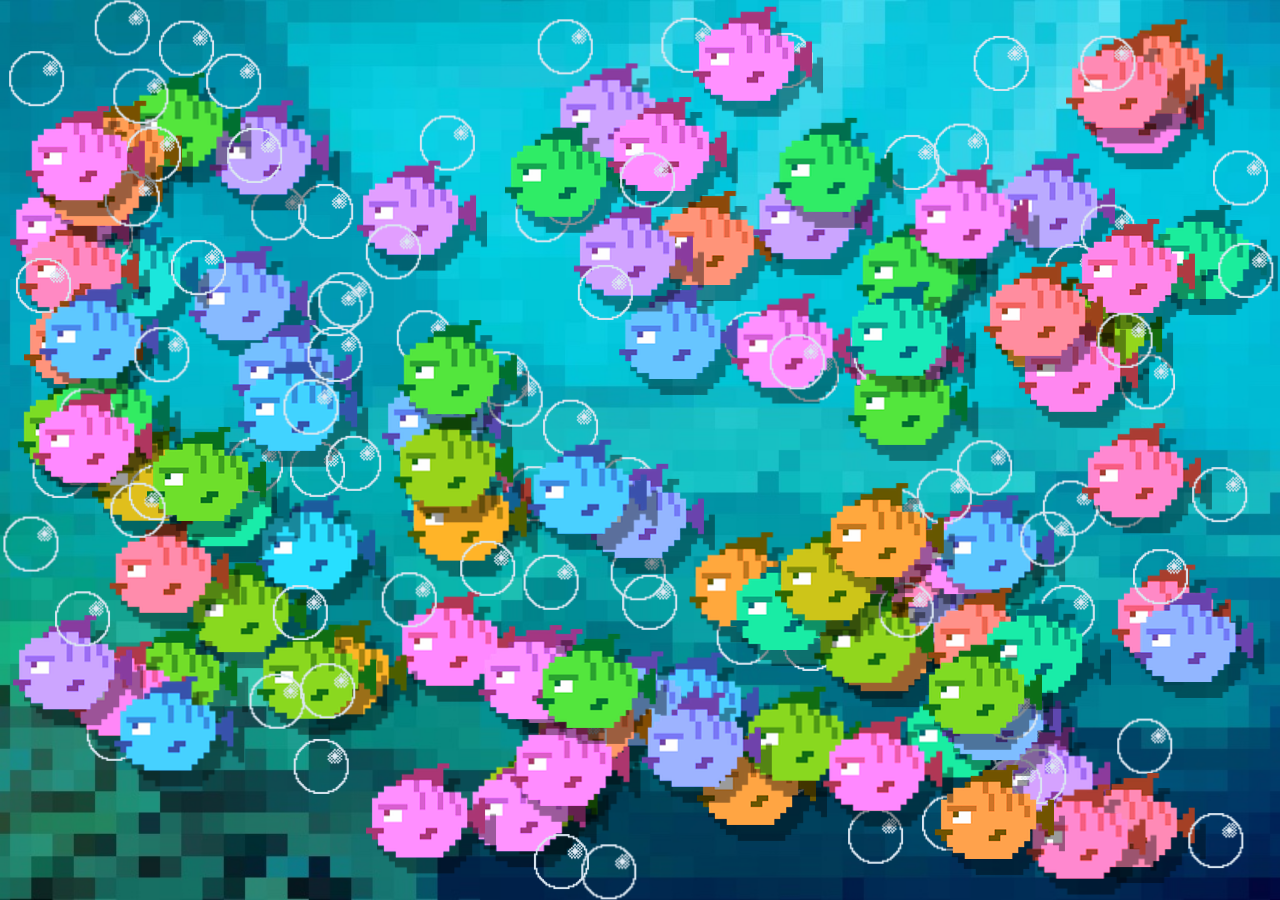
<file: CMTTHE04-Week1-oefening1/index.html>
<!DOCTYPE html>
<html>
  <head>
    <title>Pixel Aquarium Completed</title>
    <link rel="stylesheet" type="text/css" href="css/style.css">
  </head>
  <body>
    <game>
      <background></background>

    </game>

    <script src='js/main.js'></script>
  </body>
</html>
</file>
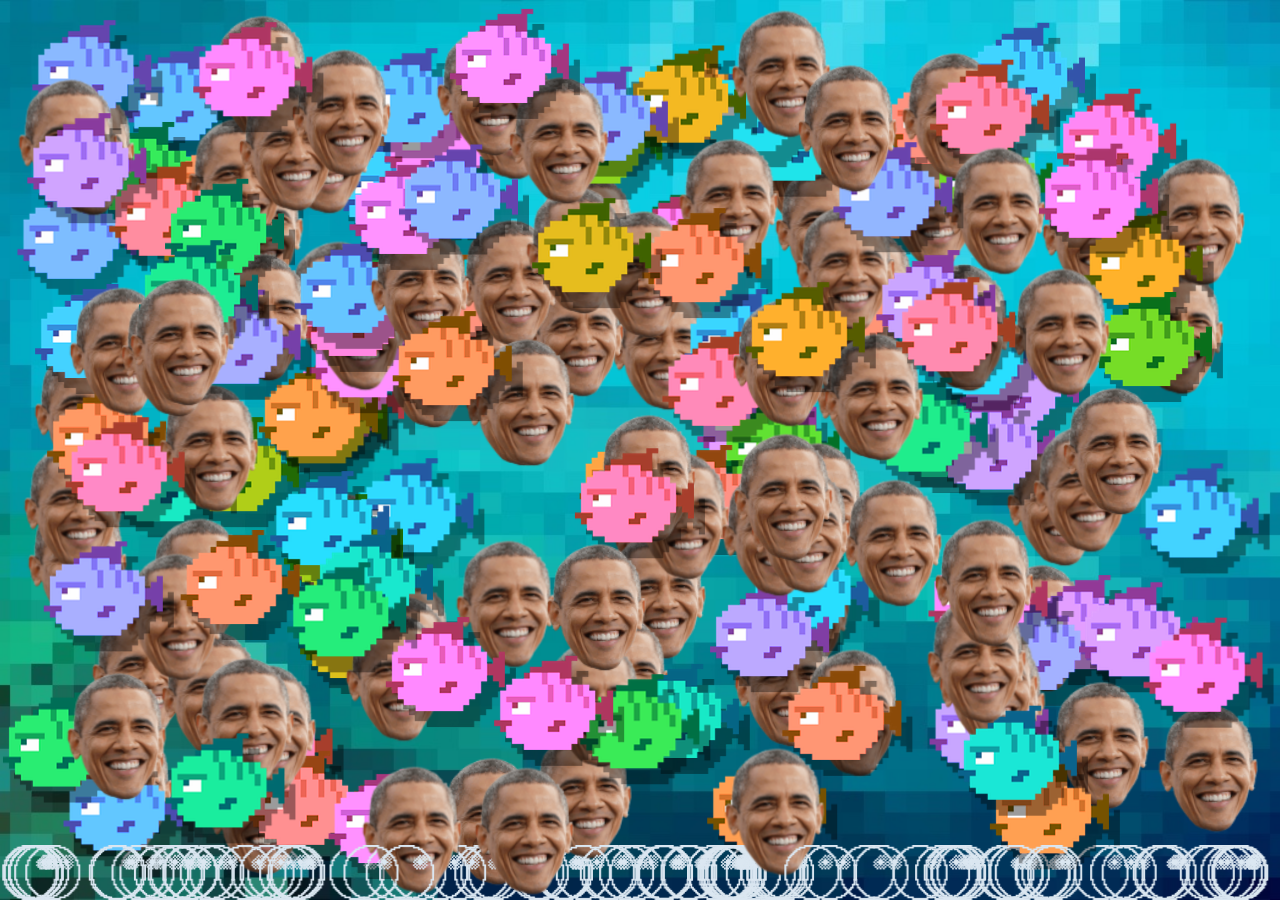
<file: CMTTHE04-Week2-oefening1/docs/index.html>
<!DOCTYPE html>
<html>
  <head>
    <title> TypeScript Demo </title>
    <link rel="stylesheet" type="text/css" href="css/style.css">
  </head>
  <body>
      <game>
        <background></background>
      </game>
      
      <script src='js/main.js'></script>
  </body>
</html>
</file>
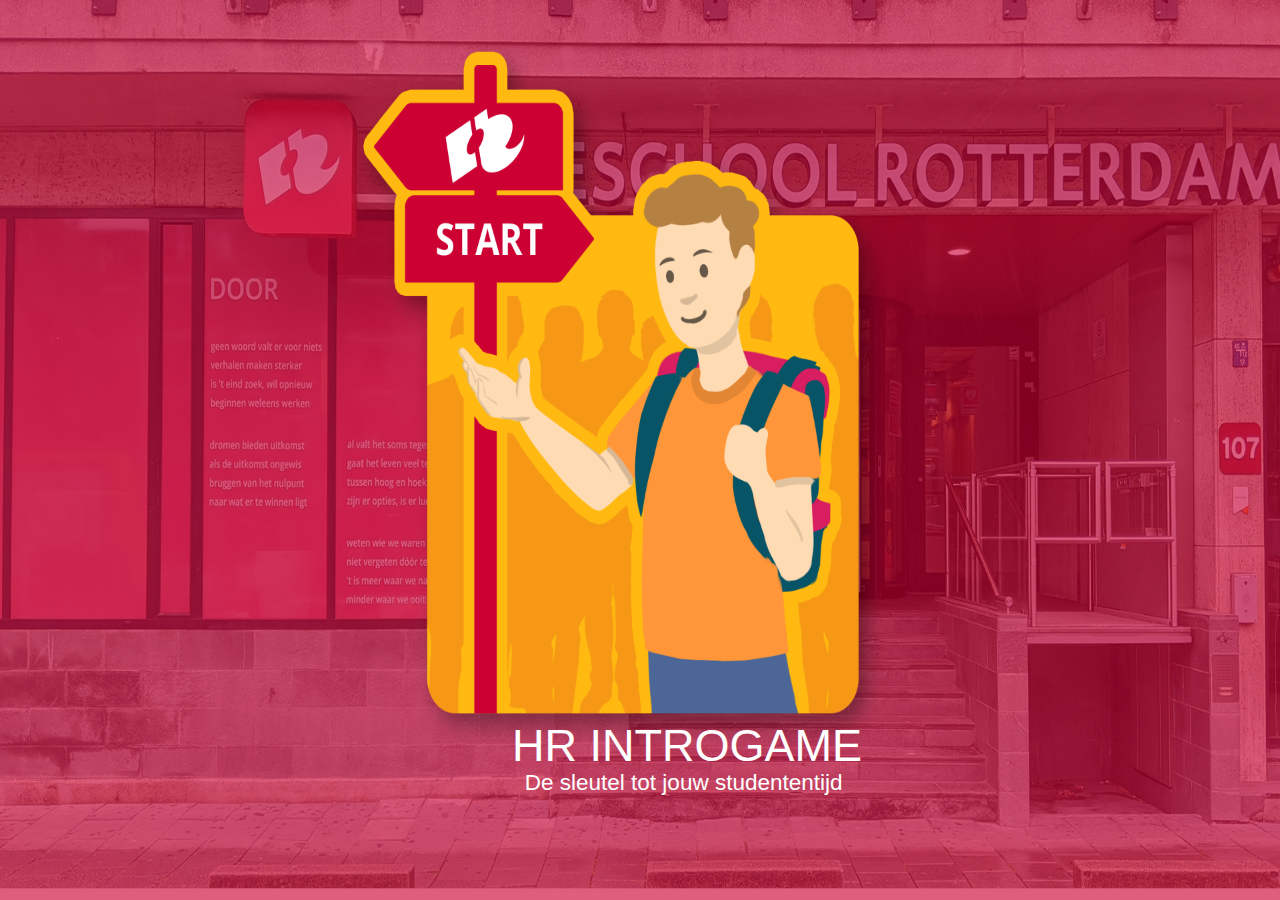
<file: introductiegame/docs/index.html>
<!DOCTYPE html>
<html>
  <head>
    <title>introgame hogeschool rotterdam</title>
    <meta name="viewport" content="width=device-width, initial-scale=1, maximum-scale=1" />
    <link rel="stylesheet" type="text/css" href="css/style.css">
  </head>
  <body>
    <game>
    </game>
    <script src='js/main.js'></script>
  </body>
</html>
</file>
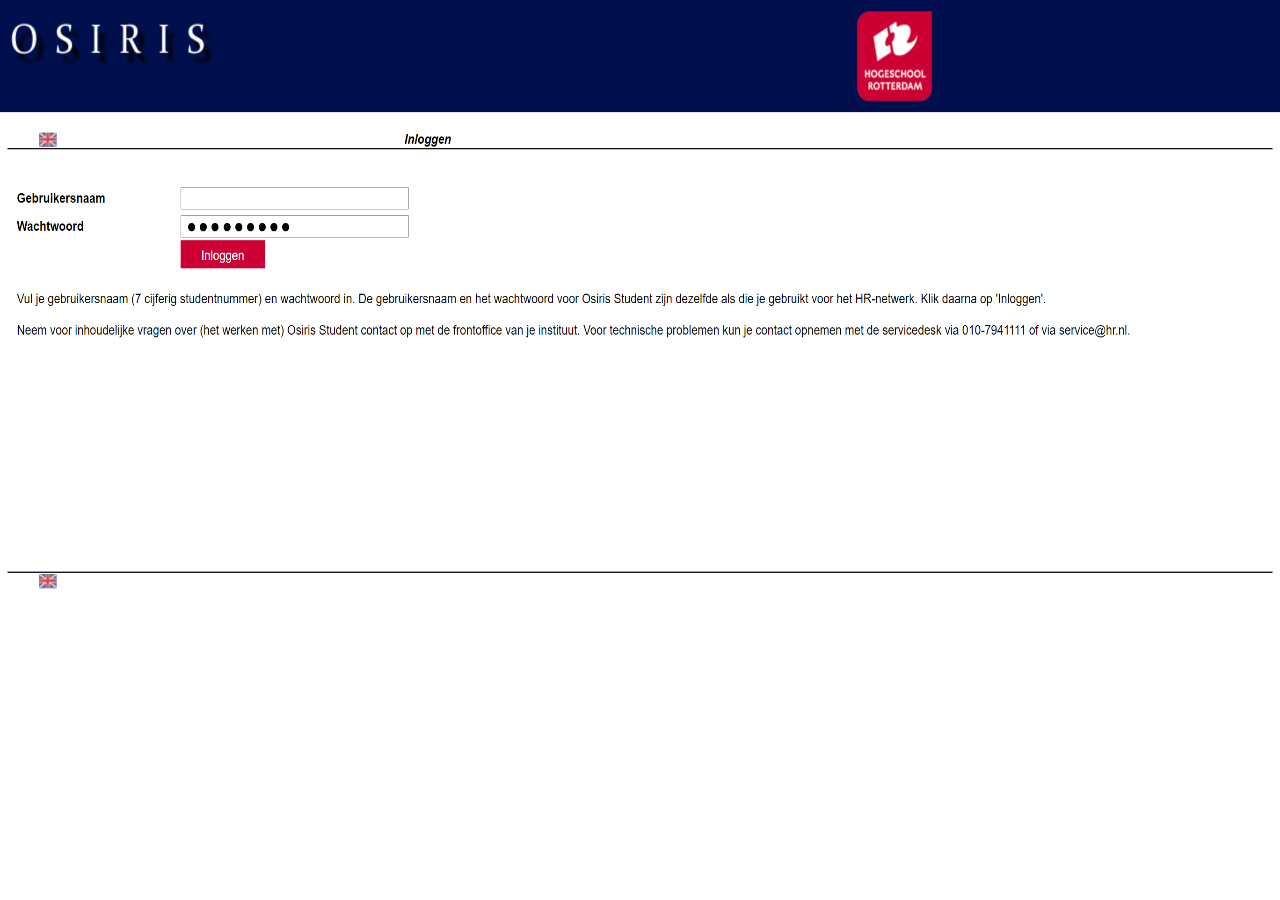
<file: introductiegame/docs/osiris.html>
<!DOCTYPE html>
<html>
  <head>
    <title>introgame hogeschool rotterdam</title>
    <meta name="viewport" content="width=device-width, initial-scale=1, maximum-scale=1" />
    <link rel="stylesheet" type="text/css" href="css/style.css">
  </head>
  <body>
    <game2>
    </game2>
    <script src='js/main.js'></script>
  </body>
</html>
</file>
<file: CMTTHE04-Week1-oefening1/css/style.css>
body {
    background-color: #70CF51;
    font-family: Arial, Helvetica, sans-serif;
    overflow:hidden;
    margin:0px; padding:0px;
}

game * {
    position: absolute;
    display: block;
    margin:0px; padding:0px;
    box-sizing: border-box;
    background-repeat: no-repeat;
}

fish {
    background-image: url(../images/fish.png);
    width:130px; height: 110px;
    filter: hue-rotate(90deg);
    cursor:pointer;
}

.dead {
    background-image: url(../images/bones.png);
}

bubble {
    background-image: url(../images/bubble.png);
    width:55px; height: 55px;
    cursor:pointer;
}

background {
    background-image: url(../images/water.jpg);
    width:100%; height: 100%;
    background-size: cover;
}
</file>
<file: CMTTHE04-Week2-oefening1/docs/css/style.css>
body {
    background-color: #70CF51;
    font-family: Arial, Helvetica, sans-serif;
    overflow:hidden;
    margin:0px; padding:0px;
}

game * {
    position: absolute;
    display: block;
    margin:0px; padding:0px;
    box-sizing: border-box;
    background-repeat: no-repeat;
}

fish {
    background-image: url(../images/fish.png);
    width:130px; height: 110px;
    filter: hue-rotate(90deg);
    cursor: pointer;
}

obama {
    background-image: url(../images/obama.png);
    width:130px; height: 130px;
    cursor: pointer;
}

.dead {
    background-image: url(../images/bones.png);
}

bubble {
    background-image: url(../images/bubble.png);
    width:55px; height: 55px;
    cursor: pointer;
}

background {
	background-image: url(../images/water.jpg);
    width:100%; height: 100%;
    background-size: cover;
}
</file>
<file: introductiegame/docs/css/style.css>
game *{
    display: block;
    font-family: 'Open Sans', sans-serif;
}

@page { size: landscape; }

game *{
    display: block;
}

body{
    margin:0;
    padding:0;
    overflow: hidden;
}

backgroundLocation{
    position: absolute;
    top:0px; 
    left:0;
    width:100vw; 
    height:100vh;
    background-size: 120% 120%;
    background-position: center;
    background-repeat: no-repeat;
}

educationsetter{
    position: absolute;
    padding-left:2vw;
    padding-right:2vw;
    padding-top:2vw;
    width:40vw;
    height:60vh;
    top:20vh;
    left:28vw;
    box-shadow: rgba(0, 0, 0, 0.5) 15px 15px;
    background-color: #ffb911;
    border-radius: 1vh;
}

educationsetter button{
    background-color: #ffb911;
    border: solid black 3px;
    font-weight: bolder;
    border-radius: 3px;
    width:40%;
    height:3vw;    
    left:calc(30% - 6px);
    top:70%;
    cursor: pointer;
}

educationsetter select{
    position:absolute;
    width:90%;
    height:2vw;
    top:50%;    
    left:5%;
    border-radius: 10px;
    border:none;
    box-shadow: 3px 3px gray inset;
    padding-top:3px;
    padding-left:3px;
    cursor: pointer;
}

backgroundact1 {
    position: absolute;
    width:100vw; height:100vh;
    z-index: -1;
    background-position: center;
    background-repeat: no-repeat;
    background-size: cover;
    left:0; top:0;
}

backgroundOnline {
    position: absolute;
    width:100vw; height:100vh;
    z-index: -1;
    background-position: center;
    background-repeat: no-repeat;
    background-size: 80% 100%;
    left:0; top:0;
    background-color: #f8f5ee;
    background-image: url(../assets/floormap.png)
}

endPopup{
    text-align:center;
    position: absolute;
    padding-left:2vw;
    padding-right:2vw;
    padding-top:2vw;
    width:90vw;
    height:80vh;
    top:5vh;
    left:3vw;
    box-shadow: rgba(0, 0, 0, 0.5) 15px 15px;
    background-color: #ffb911;
    border-radius: 1vh;
    z-index:10;
}

youWon{
    font-size: 8vh;
}

subTitle{
    font-size: 1.1rem;
    text-align: left;
}

finalScore{
    font-size: 5vh;
}

endPopup button{
    position: absolute;
    width: 80%;
    height: 20%;
    transform:translate(calc(10% - 1vw), 30%);
}

onlinePopup{
    position: absolute;
    padding-left:2vw;
    padding-right:2vw;
    padding-top:2vw;
    padding-bottom:15vh;
    width:30vw;
    height:auto;
    top:20vh;
    left:33vw;
    box-shadow: rgba(0, 0, 0, 0.5) 15px 15px;
    background-color: #ffb911;
    border-radius: 1vh;
    z-index:10;
}

.studentenPas{
    height:60vh;
    width:auto;
    transform:translate(22.3vw, 21vh);
    cursor:pointer;
}
.vorm1{
    position:absolute;
    height:10vh;
    width:5vw;
    transform:translate(30.9vw, 39vh);
    cursor:pointer;
    padding:5px;
}

.vorm2{
    position:absolute;
    height:10vh;
    width:5vw;
    transform:translate(47.5vw, 39vh);
    cursor:pointer;
    padding:5px;
}

.vorm3{
    position:absolute;
    height:10vh;
    width:5vw;
    transform:translate(63.8vw, 39vh);
    cursor:pointer;
    padding:5px;
}

wrong{
    color:red;
    text-align:center;
    top:57vh;
    position:absolute;
    width:100vw;
    text-align:center
}

onlinePopup *{
    width:100%;
    text-align: center;
}

onlinePopup button{
    background-color: #ffb911;
    border: solid black 3px;
    font-weight: bolder;
    border-radius: 3px;
    width:40%;
    height:3vw;    
    left:30%;
    top:65%;
    cursor: pointer;
}

popupTitle{
    font-size:4vh;
    padding-bottom: 3vh;
}




.inputShape{
    width:13.7vw;
    height:5.7vh;
    border-radius: 25px;
    border:none;
    font-size:20px;
    padding-left:1vw;
    text-transform: uppercase;

}

.verzenden{
    background-color: #ffb911;
    border: solid black 3px;
    font-weight: bolder;
    border-radius: 5px;
}

banner{
    top:0;
    left:0;
    position: absolute;
    width:100vw;
    height:13vh;
    background-image:url(../assets/banner.png);
    background-size: 100% 100%;
}

act1Box{
    background-color: #ffb911;
    width:50vw;
    height:40vh;
    left:23vw;
    top:23vh;
    border-radius: 15px;
    position: absolute;
    padding: 4vh;
    box-shadow: rgba(0, 0, 0, 0.5) 15px 15px;
}

.search{
    background-color: #ffb911;
    border: none;
}

line{
    border: 1px solid red;
    height: 1px;
    background-color: red;
    position: absolute;
}

backgroundact2, act2background{
    position: absolute;
    width:100vw; height:100vh;
    z-index: -1;
    background-image: url(../assets/PRODUCTION/PRODUCTION/ASSETS/act_2_background.png);
    background-repeat: no-repeat;
    background-position: center;
    background-size: 100% 100%;
    left:0; top:0;
}

backgroundact3 {
    position: absolute;
    width: 100vw; height: 100vh;
    z-index:-1;
    background-image: url(../assets/Akte3/backgroundact3.png);
    background-repeat: no-repeat;
    background-size: 100% 100%;
    left:0; top:0;
}

background {
    position: absolute;
    width: 100vw; height: 100vh;
    z-index:-1;
    background-repeat: no-repeat;
    background-size: 100% 100%;
    left:0; top:0;
}

#backToLocatie{
    width: 9vw;
    height: 7.6vh;
    transform: translate(91vw, 0vh);
    opacity: 0;
}

classroom {
    position: absolute;
}
openfolder {
    position: absolute;
    z-index: 20;
    background-repeat: no-repeat;
    background-position: center;
    background-size:contain;

}
doorName, folderitem {
    position: absolute;
    z-index: 0;
    background-repeat: no-repeat;
    background-size: 100% 100%;

    
}
signin{
    position: absolute;
    z-index: 0;
    background-repeat: no-repeat;
    background-size: 100% 100%;
    box-shadow: 5px 10px;
}
hinticon{
    position: absolute;
    z-index: 3;
    background-repeat: no-repeat;
    background-size: 100% 100%;
    background-image: url(../assets/Akte2/envelope.png);
}
hintbox{
    position: absolute;
    z-index: 4;
}
input:focus{
    outline:none;
}
input{
    position:absolute;
}

backgroundenter, folderbackground{
    position: absolute;
    width:100vw; height:100vh;
    z-index: -1;
    background-repeat: no-repeat;
    background-position: center;
    background-size: 120% 120%;
    left:0;
    top:0;
}

video{
    position: absolute;
    width:100vw; height:100vh;
}
videoBackground{
    position: absolute;
    width:100vw; height:100vh;
    z-index: -1;
    background-repeat: no-repeat;
    background-size: 100% 100%;
}

button{
    position: absolute;
    cursor:pointer;
}

pinPopup {
    padding-left: 1vw;
    padding-right: 1vw;
    padding-top: 21vh;
    padding-bottom: 1vh;
    border-radius: 1vh;
    box-shadow: rgba(0, 0, 0, 0.5) 15px 15px;
    background-color: #ffb911;
    position: absolute;
    width: 50vw; height: auto;
    z-index: 4;
    font-size: 1rem;
    top: -2vh
}

@media (min-height: 930px) {
    pinPopup{
        width:30vw;
        left: 10vw;
    }
}

pinPopupImage{
    background-size:100% 100%;
    background-repeat: no-repeat;
    width: 100%; height: 20vh;
    left: 0; top: 0;
    border-radius: 1vh;
    position: absolute;
}

pin{
    background-image: url(../assets/PRODUCTION/PRODUCTION/ASSETS/locationpin.png);
    background-position: center;
    background-size: 100% 100%;
    width:3vh;
    height:3vh;
    position: absolute;
}

pin:hover{
    height:7vh;
    width:7vh;
    margin-top:-4vh;
    margin-left:-2vh;
    
    transition:1s;
}


popuplocation{
    background-color:  #ffb911;
    position: absolute;
    padding-left:2vw;
    padding-right:2vw;
    padding-top:36vh;
    width:20vw;
    height:30vh;
    top:20vh;
    left:38vw;
    border-radius: 1vh;
    box-shadow: rgba(0, 0, 0, 0.5) 15px 15px;
    font-size:1rem;
}

popuplocation button{
    background-color:  #ffb911;
    border: solid black 3px;
    font-weight: bolder;
    border-radius: 3px;
    width:40%;    
    left:30%;
    bottom:5%;
    cursor: pointer;
}

locationimage{
    position:absolute;
    width: 100%;
    height:50%;
    background-size:100% 100%;
    left:0;
    top:0;
    border-radius: 1vh;
}

map{
    position:absolute;
    background-image: url(../assets/PRODUCTION/PRODUCTION/ASSETS/map.png);
    background-size: 100% 100%;
    background-position: center;
    width:74.1vw;
    height:73.3vh;
    top:17.6vh;
    left:12.9vw;
}

startgame{
    width:14.9vw;
    height:9.8vh;
    top:21.6vh;
    left:31.6vw;
    position: absolute;
    cursor: pointer;
}

next{
    width:15vw;
    height:2.8vw;
    padding-top: 1vh;
    top:9vw;
    left:9.5vw;
    position: absolute;
    background-color: #ffb911;
    border-radius: 15px;
    text-align: center;
    font-size:2.0vw;
    border: solid black 0.2vw;
    filter: grayscale(100%);
}

locationTekst{
    position:absolute;
    text-align:center;
    width:100vw;
    top:10vh;
}

languagePicker{
    width:40vw;
    top:60%;
    text-align:center;
    position:absolute;
}

languagePicker button{
    position:relative;
    margin-top:0.5vh;
}

congratulations{
    position: absolute;
    top:5vh;
    width:100%;
    text-align:center;
    font-size: 10vh;
    background-color: #ffb911;
    padding-bottom:1vh;
}

akteGehaald{
    text-align:center;
    font-size:3vh;
}

pauseMessage{
    padding:2vw;
    text-align:center;
    position: absolute;
    background-color: #ffb911;
    border-radius: 15px;
    width:30vw;
    left:33vw;
    top:30vh;
    height:22.5vw;
    font-size: 1.4vw;
}
</file>
